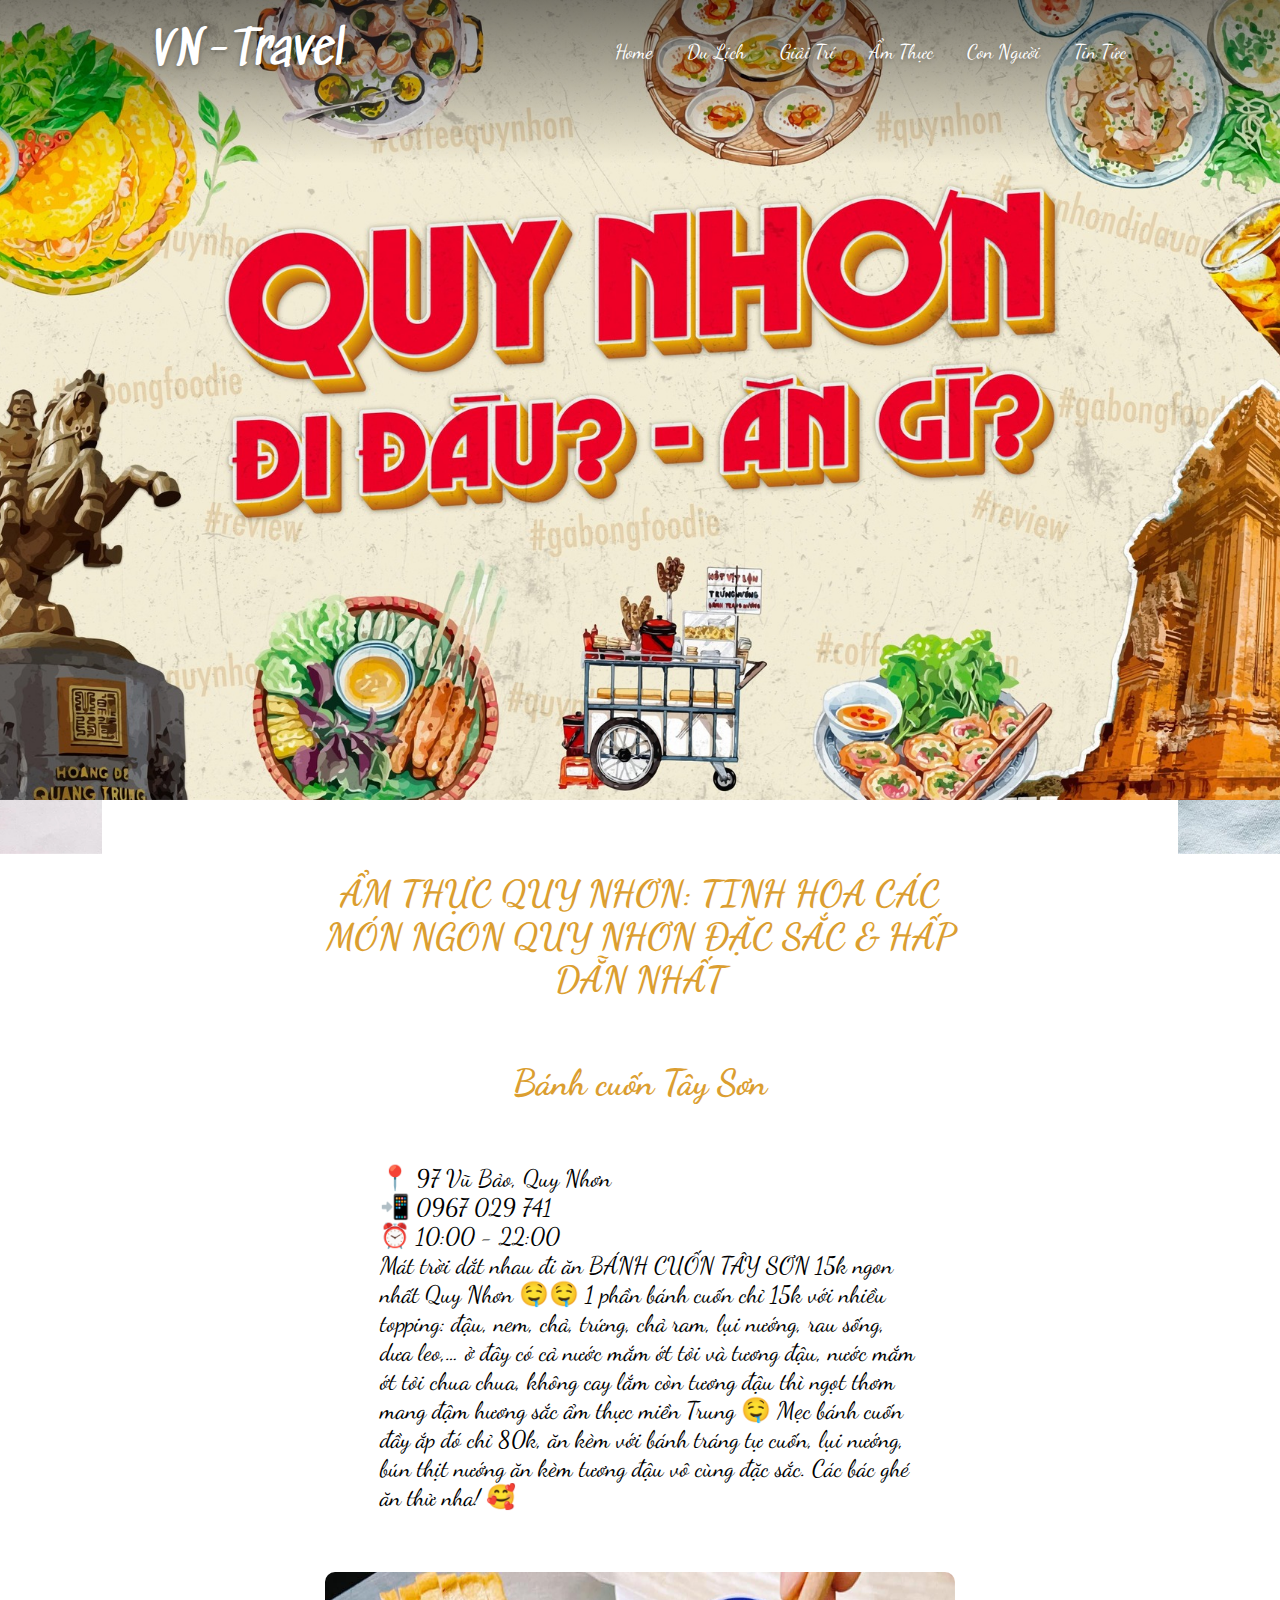
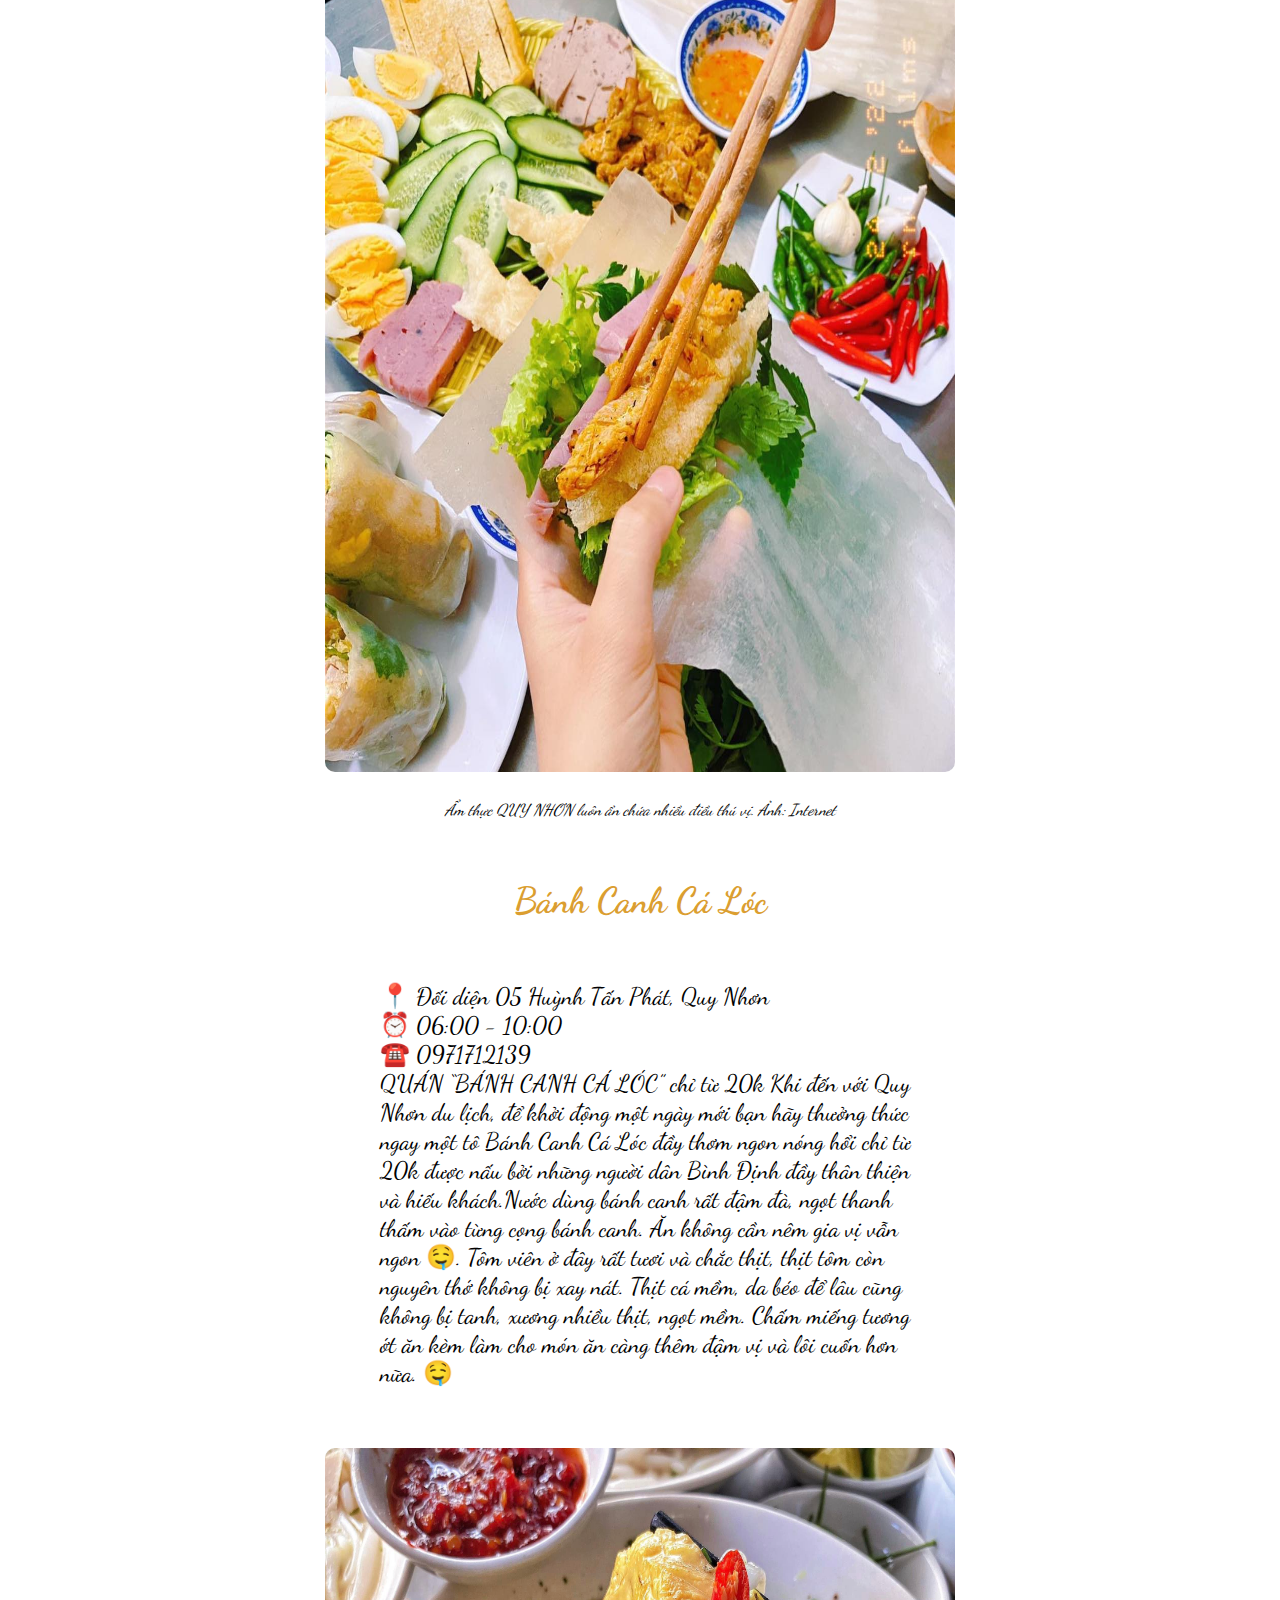
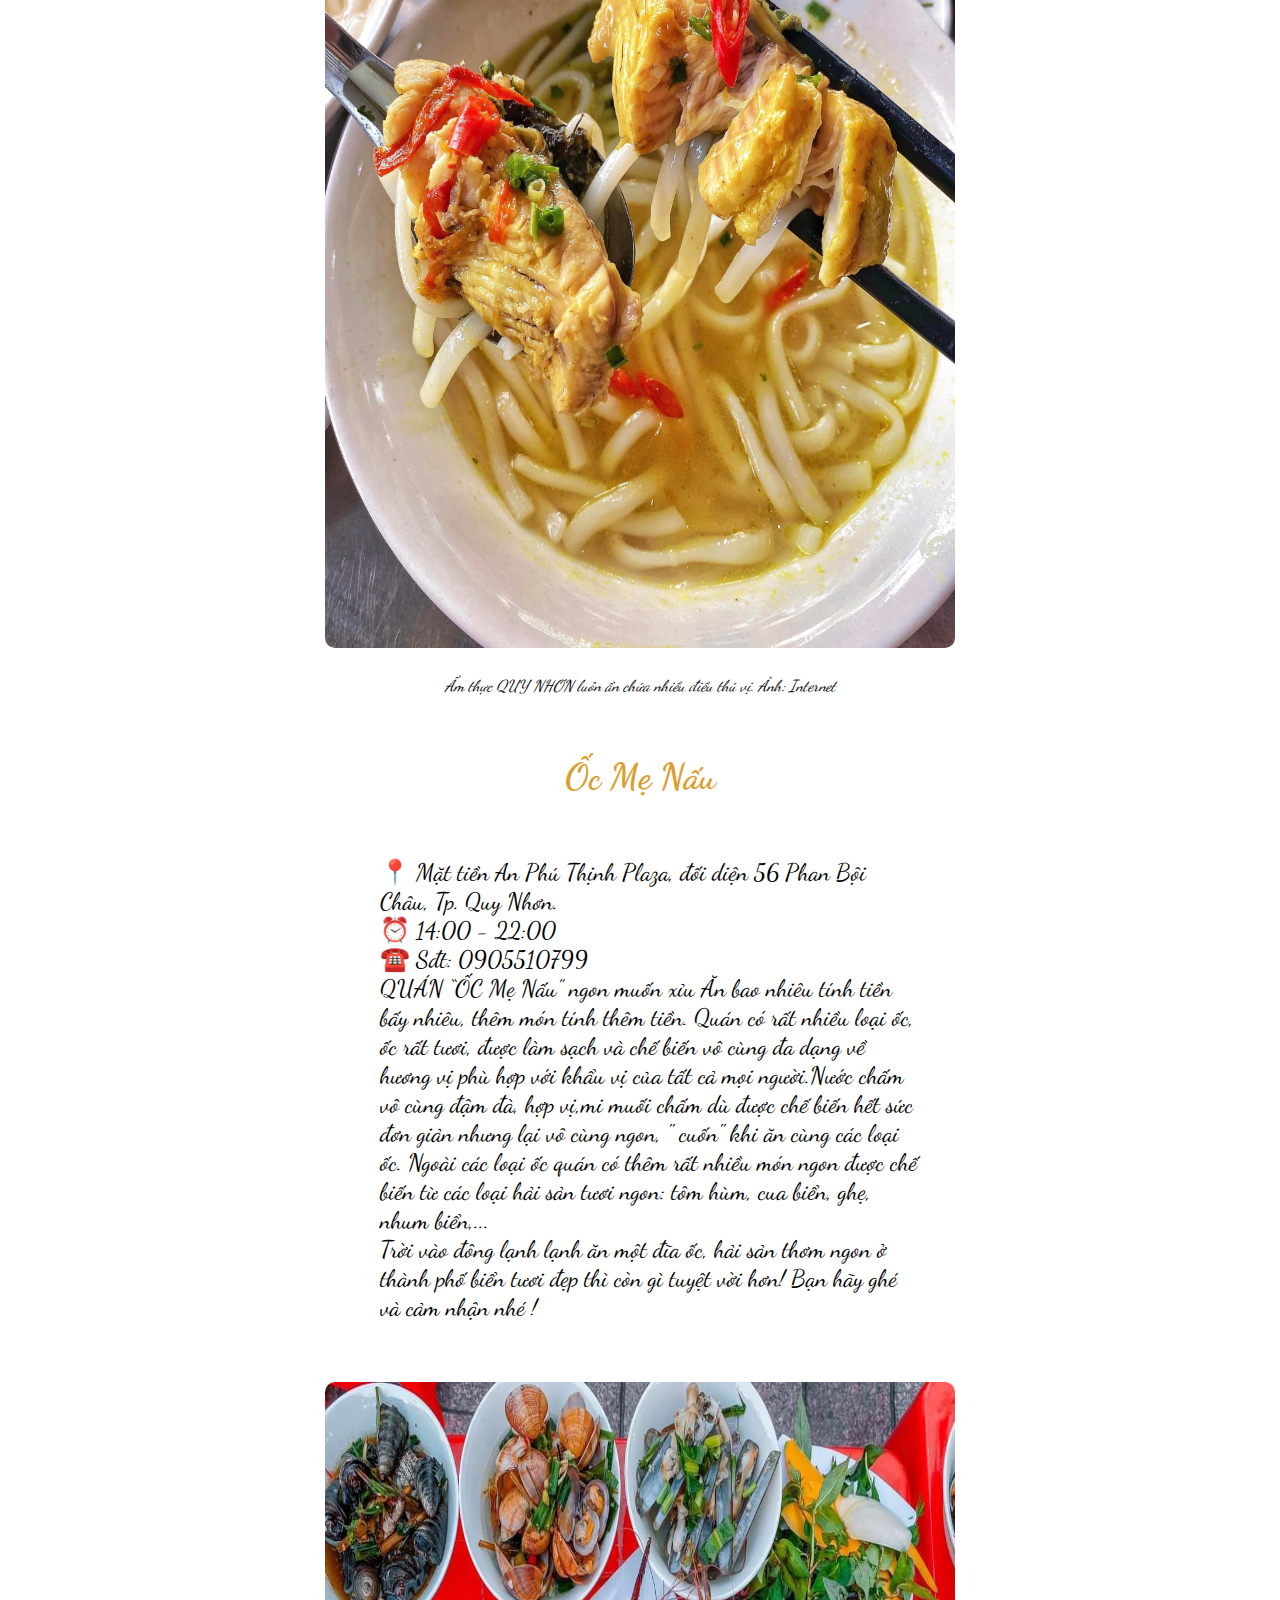
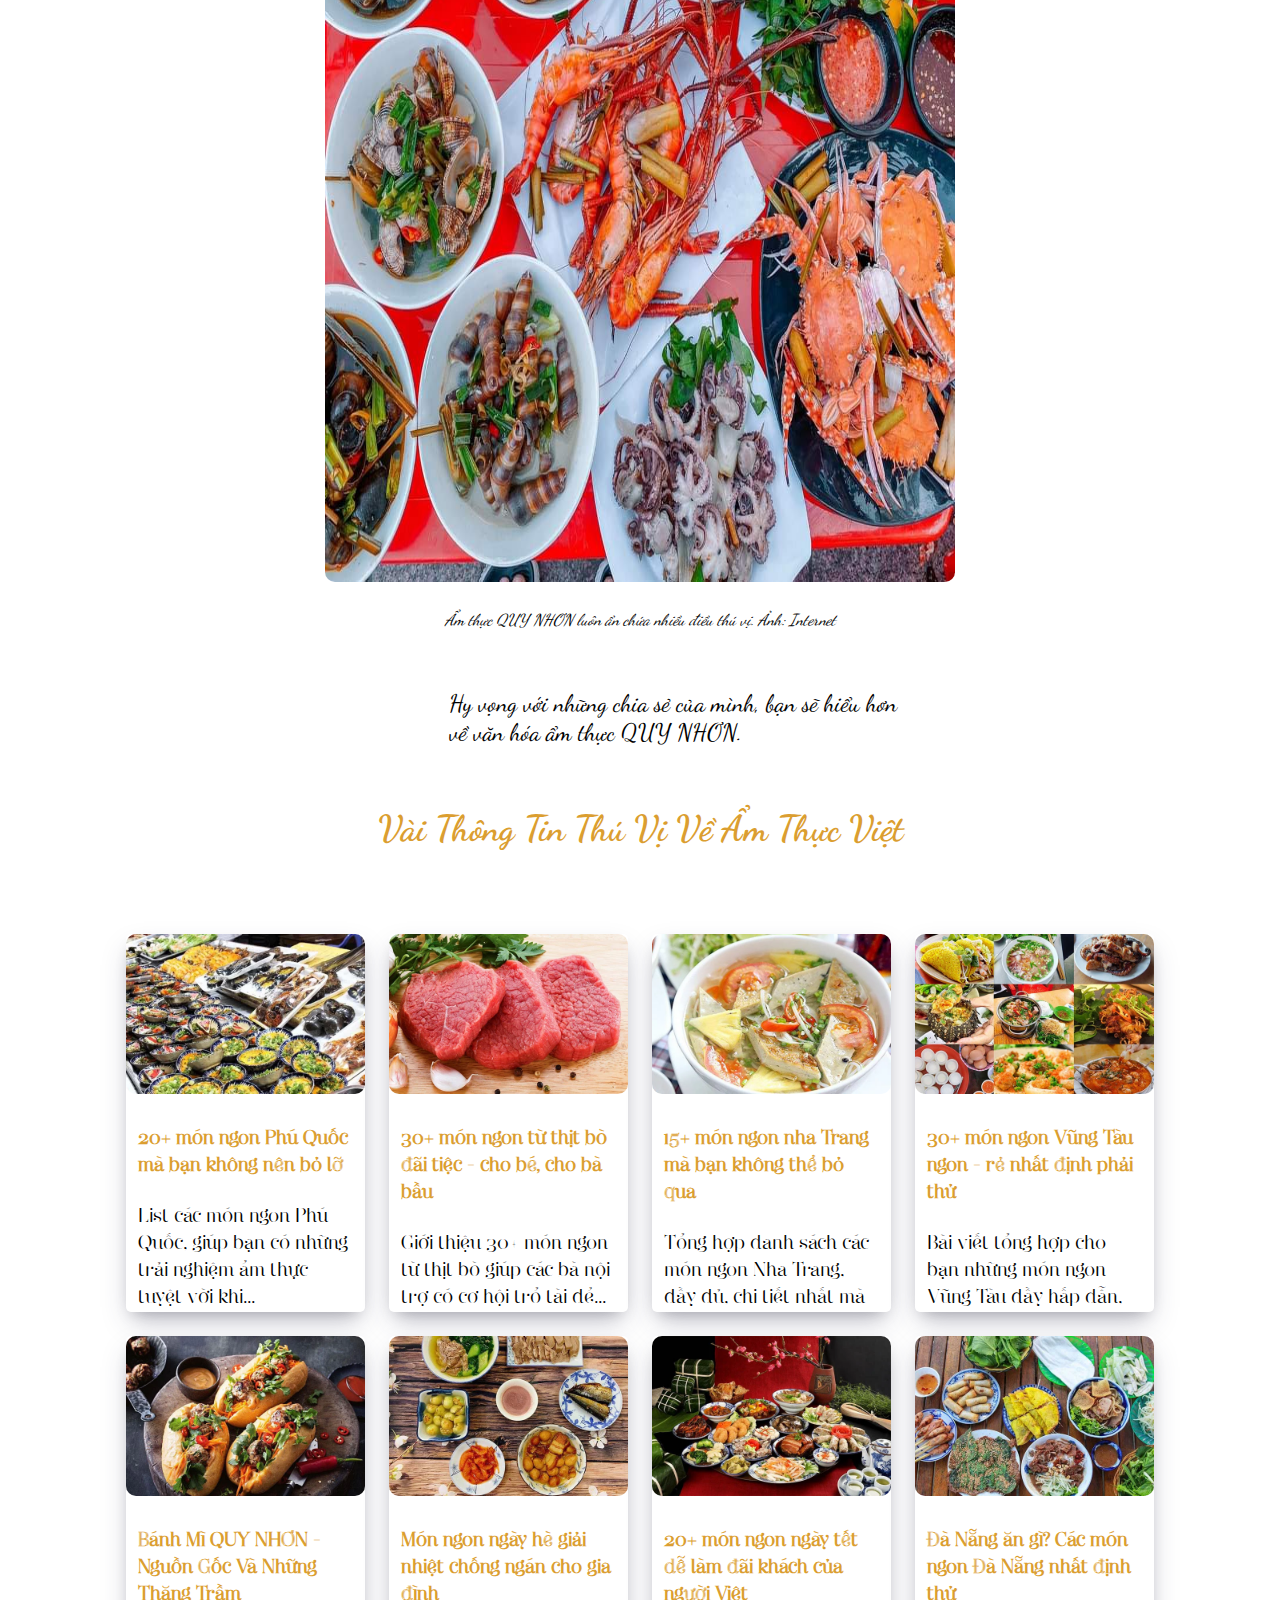
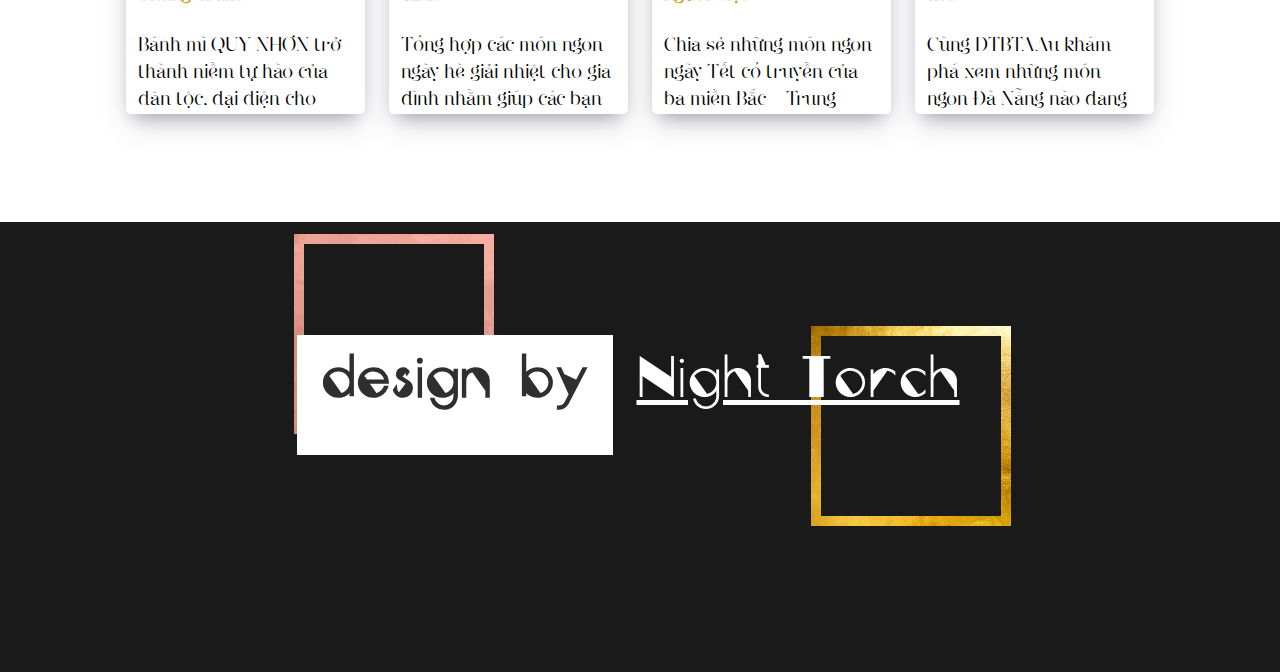
<file: am-thuc.html>
<!DOCTYPE html>
<html lang="en">

<head>
    <meta charset="UTF-8">
    <meta http-equiv="X-UA-Compatible" content="IE=edge">
    <meta name="viewport" content="width=device-width, initial-scale=1.0">
    <title>Ẩm Thực QUY NHƠN</title>
    <link rel="preconnect" href="https://fonts.googleapis.com">
    <link rel="preconnect" href="https://fonts.gstatic.com" crossorigin>
    <link
        href="https://fonts.googleapis.com/css2?family=Bungee+Shade&family=Dancing+Script:wght@700&family=Raleway:wght@100&family=Sedgwick+Ave&display=swap"
        rel="stylesheet">
    <link rel="stylesheet" href="./assets/fonts/font-awesome-4.7.0/css/font-awesome.min.css">
    <link rel="stylesheet" href="./assets/css/grid.css">
    <link rel="stylesheet" href="./assets/css/nav-footer.css">
    <link rel="stylesheet" href="./assets/css/am-thuc.css">
    <!-- Global site tag (gtag.js) - Google Analytics -->
    <script async src="https://www.googletagmanager.com/gtag/js?id=G-80F5MBZFKM"></script>
    <script>
        window.dataLayer = window.dataLayer || [];
        function gtag() { dataLayer.push(arguments); }
        gtag('js', new Date());

        gtag('config', 'G-80F5MBZFKM');
    </script>
</head>

<body>
    <div class="wrapper">
        <header>
            <a href="./index.html" class="brand">VN-Travel</a>
            <div class="nav-btn">
                <div class="nav-btn-content"></div>
            </div>
            <nav id="nav" title="du lịch homepage">
                <div class="nav-items">
                    <a href="./index.html" title="du lịch homepage">Home</a>
                    <a href="./du-lich.html" title="du lịch page">Du Lịch</a>
                    <a href="./van-hoa.html" title="văn hóa page">Giải Trí</a>
                    <a href="#" title="ẩm thực page">Ẩm Thực</a>
                    <a href="./con-nguoi.html" title="con người QUY NHƠN page">Con Người</a>
                    <a href="#" id="last">Tin Tức</a>
                    <img id="nav-logo" src="./assets/image/homePage/Viet Nam ve dep bat tan.svg"
                        alt="du lịch QUY NHƠN logo">
                </div>
            </nav>
        </header>

        <section id="main">
            <div class="main-header">
                <img src="./assets/image/duLichPage/hn-img/298798148_1746955228973833_2511736132940071891_n.jpg"
                    alt="background">
            </div>

            <div class="main-container">
                <div class="container-bg">
                    <img src="./assets/image/amThucPage/bg-full-dtbt.jpeg" alt="background">
                </div>
                <div class="content">
                    <h1>ẨM THỰC QUY NHƠN: TINH HOA CÁC MÓN NGON QUY NHƠN ĐẶC SẮC & HẤP DẪN NHẤT</h1>
                    <h1>
                        Bánh cuốn Tây Sơn
                    </h1>
                    <p style="padding-left: 160px;">
                        📍 97 Vũ Bảo, Quy Nhơn<br>
                        📲 0967 029 741<br>
                        ⏰ 10:00 - 22:00<br>
                        Mát trời dắt nhau đi ăn BÁNH CUỐN TÂY SƠN 15k ngon nhất Quy Nhơn 🤤🤤
                        1 phần bánh cuốn chỉ 15k với nhiều topping: đậu, nem, chả, trứng, chả ram, lụi
                        nướng, rau sống, dưa leo,… ở đây có cả nước mắm ớt tỏi và tương đậu, nước mắm ớt tỏi chua chua,
                        không cay
                        lắm còn tương đậu thì ngọt thơm mang đậm hương sắc ẩm thực miền Trung 🤤
                        Mẹc bánh cuốn đầy ắp đó chỉ 80k, ăn kèm với bánh tráng tự cuốn, lụi nướng, bún thịt nướng ăn kèm
                        tương đậu vô cùng đặc sắc. Các bác ghé ăn thử nha! 🥰

                    </p>

                    <div class="img">
                        <img src="./assets/image/duLichPage/hn-img/311079797_642125923967800_4080887803496265428_n.jpg"
                            alt="ẩm thực việt">
                    </div>
                    <em>Ẩm thực QUY NHƠN luôn ẩn chứa nhiều điều thú vị. Ảnh: Internet</em>
                    <h1>
                        Bánh Canh Cá Lóc<caption></caption>
                    </h1>
                    <p style="padding-left: 160px;">
                        📍 Đối diện 05 Huỳnh Tấn Phát, Quy Nhơn<br>
                        ⏰ 06:00 - 10:00<br>
                        ☎️ 0971712139<br>
                        QUÁN “BÁNH CANH CÁ LÓC” chỉ từ 20k
                        Khi đến với Quy Nhơn du lịch, để khởi động một ngày mới bạn hãy thưởng thức ngay một tô Bánh
                        Canh Cá
                        Lóc đầy thơm ngon nóng hổi chỉ từ 20k được nấu bởi những người dân Bình Định đầy thân thiện và
                        hiếu khách.Nước dùng bánh canh rất đậm đà, ngọt thanh thấm vào từng cọng bánh canh. Ăn
                        không cần nêm gia vị vẫn ngon 🤤. Tôm viên ở đây rất tươi và chắc thịt, thịt tôm còn nguyên thớ
                        không bị xay nát. Thịt cá mềm, da béo để lâu cũng không bị tanh,
                        xương nhiều thịt, ngọt mềm. Chấm miếng tương ớt ăn kèm làm cho món ăn càng thêm đậm vị và lôi
                        cuốn hơn nữa. 🤤
                    </p>

                    <div class="img">
                        <img src="./assets/image/duLichPage/hn-img/306186244_1768876936781662_1508905526532571269_n.jpg"
                            alt="ẩm thực việt">
                    </div>
                    <em>Ẩm thực QUY NHƠN luôn ẩn chứa nhiều điều thú vị. Ảnh: Internet</em>
                    <h1>
                        Ốc Mẹ Nấu<caption></caption>
                    </h1>
                    <p style="padding-left: 160px;">
                        📍 Mặt tiền An Phú Thịnh Plaza, đối diện 56 Phan Bội Châu, Tp. Quy Nhơn.<br>
                        ⏰ 14:00 - 22:00<br>
                        ☎️ Sđt: 0905510799<br>
                        QUÁN “ỐC Mẹ Nấu” ngon muốn xỉu
                        Ăn bao nhiêu tính tiền bấy nhiêu, thêm món tính thêm tiền.
                        Quán có rất nhiều loại ốc, ốc rất tươi, được làm sạch và chế biến vô cùng đa dạng về hương vị
                        phù hợp với khẩu vị của tất cả mọi người.Nước chấm vô cùng đậm đà, hợp vị,mi
                        muối chấm dù được chế biến hết sức đơn giản nhưng lại vô cùng ngon, " cuốn" khi ăn cùng các loại
                        ốc.
                        Ngoài các loại ốc quán có thêm rất nhiều món ngon được chế biến từ các loại hải sản tươi ngon:
                        tôm hùm, cua biển, ghẹ, nhum biển,...
                        <br>Trời vào đông lạnh lạnh ăn một đĩa ốc, hải sản thơm ngon ở thành phố biển tươi đẹp thì còn gì tuyệt vời hơn!
                        Bạn hãy ghé và cảm nhận nhé !
                    </p>

                    <div class="img">
                        <img src="./assets/image/z3859826770230_d84faa431bda7f63b98731303ebfbef0.jpg"
                            alt="ẩm thực việt">
                    </div>
                    <em>Ẩm thực QUY NHƠN luôn ẩn chứa nhiều điều thú vị. Ảnh: Internet</em>
                    
                    <p>
                        Hy vọng với những chia sẻ của mình, bạn sẽ hiểu hơn về văn hóa ẩm thực QUY NHƠN.
                    </p>
                    <h1>Vài Thông Tin Thú Vị Về Ẩm Thực Việt</h1>
                    <div class="thong-tin-them grid row-col-0">
                        <div class="card col l-3 m-4 s-12">
                            <div class="card-container">
                                <div class="img">
                                    <img src="./assets/image/amThucPage/mon-ngon-phu-quoc.webp" alt="ẩm thực phú quốc">
                                </div>
                                <div class="text">
                                    <h3>20+ món ngon Phú Quốc mà bạn không nên bỏ lỡ</h3>
                                    <p>List các món ngon Phú Quốc, giúp bạn có những trải nghiệm ẩm thực tuyệt vời
                                        khi...</p>
                                </div>
                            </div>
                        </div>
                        <div class="card col l-3 m-4 s-12">
                            <div class="card-container">
                                <div class="img">
                                    <img src="./assets/image/amThucPage/mon-ngon-tu-thit-bo.webp" alt="ẩm thực việt">
                                </div>
                                <div class="text">
                                    <h3>30+ món ngon từ thịt bò đãi tiệc - cho bé, cho bà bầu</h3>
                                    <p>Giới thiệu 30+ món ngon từ thịt bò giúp các bà nội trợ có cơ hội trổ tài để...
                                    </p>
                                </div>
                            </div>
                        </div>
                        <div class="card col l-3 m-4 s-12">
                            <div class="card-container">
                                <div class="img">
                                    <img src="./assets/image/amThucPage/bun-cha-ca-nha-trang-600x400.webp"
                                        alt="ẩm thực việt">
                                </div>
                                <div class="text">
                                    <h3>15+ món ngon nha Trang mà bạn không thể bỏ qua</h3>
                                    <p>Tổng hợp danh sách các món ngon Nha Trang, đầy đủ, chi tiết nhất mà bạn không
                                        thể...</p>
                                </div>
                            </div>
                        </div>
                        <div class="card col l-3 m-4 s-12">
                            <div class="card-container">
                                <div class="img">
                                    <img src="./assets/image/amThucPage/mon-ngon-vung-tau.webp" alt="ẩm thực việt">
                                </div>
                                <div class="text">
                                    <h3>30+ món ngon Vũng Tàu ngon - rẻ nhất định phải thử</h3>
                                    <p>Bài viết tổng hợp cho bạn những món ngon Vũng Tàu đầy hấp dẫn, luôn làm các
                                        “tín...</p>
                                </div>
                            </div>
                        </div>
                        <div class="card col l-3 m-4 s-12">
                            <div class="card-container">
                                <div class="img">
                                    <img src="./assets/image/amThucPage/banh-mi-viet-nam.webp" alt="ẩm thực việt">
                                </div>
                                <div class="text">
                                    <h3>Bánh Mì QUY NHƠN - Nguồn Gốc Và Những Thăng Trầm</h3>
                                    <p>Bánh mì QUY NHƠN trở thành niềm tự hào của dân tộc, đại diện cho tinh hoa ẩm...
                                    </p>
                                </div>
                            </div>
                        </div>
                        <div class="card col l-3 m-4 s-12">
                            <div class="card-container">
                                <div class="img">
                                    <img src="./assets/image/amThucPage/mon-ngon-ngay-he.webp" alt="ẩm thực việt">
                                </div>
                                <div class="text">
                                    <h3>Món ngon ngày hè giải nhiệt chống ngán cho gia đình</h3>
                                    <p>Tổng hợp các món ngon ngày hè giải nhiệt cho gia đình nhằm giúp các bạn có
                                        nhiều...</p>
                                </div>
                            </div>
                        </div>
                        <div class="card col l-3 m-4 s-12">
                            <div class="card-container">
                                <div class="img">
                                    <img src="./assets/image/amThucPage/mon-ngon-ngay-tet.webp" alt="ẩm thực việt">
                                </div>
                                <div class="text">
                                    <h3>20+ món ngon ngày tết dễ làm đãi khách của người Việt</h3>
                                    <p>Chia sẻ những món ngon ngày Tết cổ truyền của ba miền Bắc – Trung Nam, để mọi...
                                    </p>
                                </div>
                            </div>
                        </div>
                        <div class="card col l-3 m-4 s-12">
                            <div class="card-container">
                                <div class="img">
                                    <img src="./assets/image/amThucPage/mon-ngon-da-nang.webp" alt="ẩm thực việt">
                                </div>
                                <div class="text">
                                    <h3>Đà Nẵng ăn gì? Các món ngon Đà Nẵng nhất định thử</h3>
                                    <p>Cùng DTBTAAu khám phá xem những món ngon Đà Nẵng nào đang “HOT” được nhiều
                                        người...</p>
                                </div>
                            </div>
                        </div>
                    </div>
                </div>
            </div>
        </section>

        <footer>
            <div class="anh-nen-1">
                <div class="social-icons">
                    <a href="https://www.facebook.com/trung.bui.79025/" title="facebook">
                        <i class="fa fa-facebook" aria-hidden="true"></i>
                    </a>
                    <a href="https://www.instagram.com/trungbui243/">
                        <i class="fa fa-instagram" aria-hidden="true" title="instagram"></i>
                    </a>
                    <a href="#">
                        <i class="fa fa-twitter" aria-hidden="true"></i>
                    </a>
                    <a href="#">
                        <i class="fa fa-github" aria-hidden="true"></i>
                    </a>
                    <a href="#">
                        <i class="fa fa-linkedin" aria-hidden="true"></i>
                    </a>
                </div>
                <div class="image">
                    <img src="./assets/image/duLichPage/hn-img/5e1b15faa7d3a2617d34cfef_Texture-3.jpg" alt="icon">
                </div>
                <div class="center"></div>
            </div>
            <div class="anh-nen-2">
                <img src="./assets/image/duLichPage/hn-img/5e1b15faa7d3a27b2134cff2_Texture-4.jpg" alt="icon">
                <div class="center"></div>
            </div>
            <div class="text">
                <div>
                    <h1>design by </h1>
                </div>
                <div id="nt-89">
                    <p>Night Torch</p>
                </div>
            </div>
        </footer>
    </div>
    <script src="./assets/script/mainJs.js"></script>
    <script src="./assets/script/duLich.js"></script>
</body>

</html>
</file>
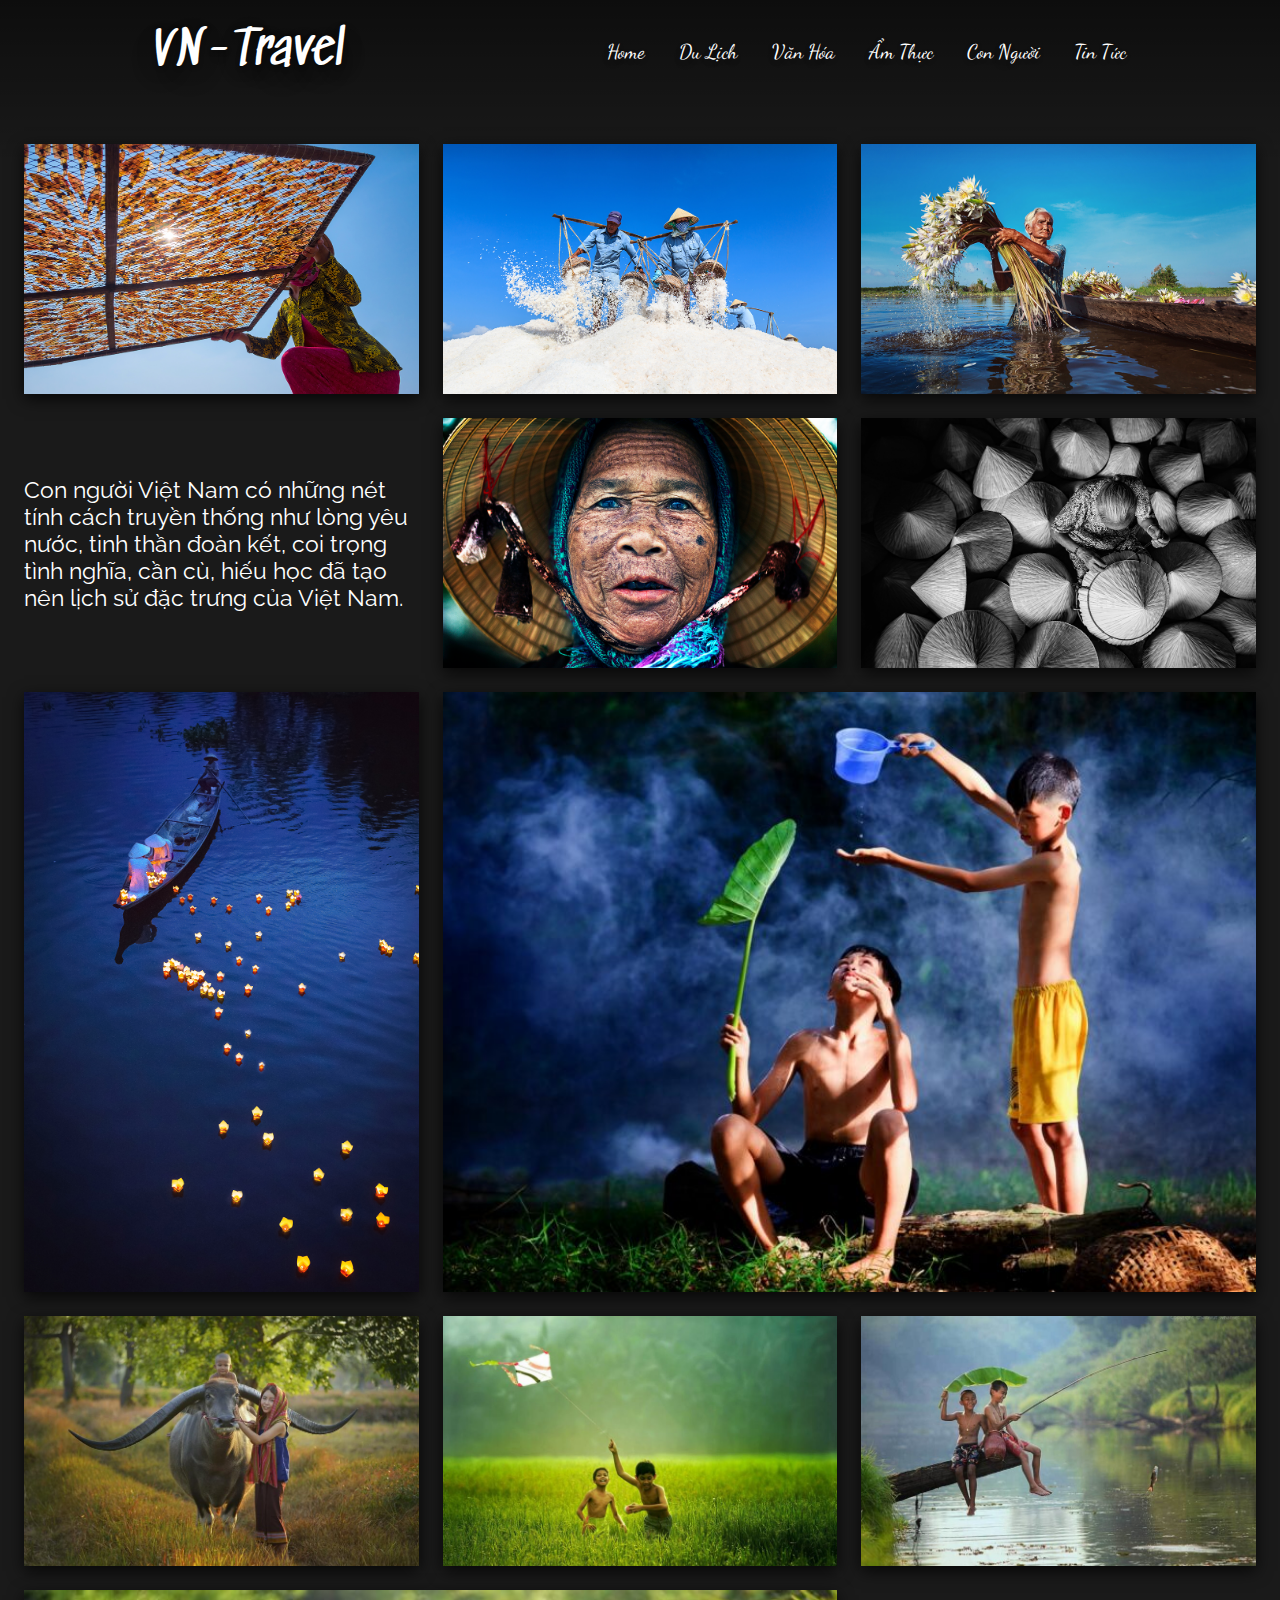
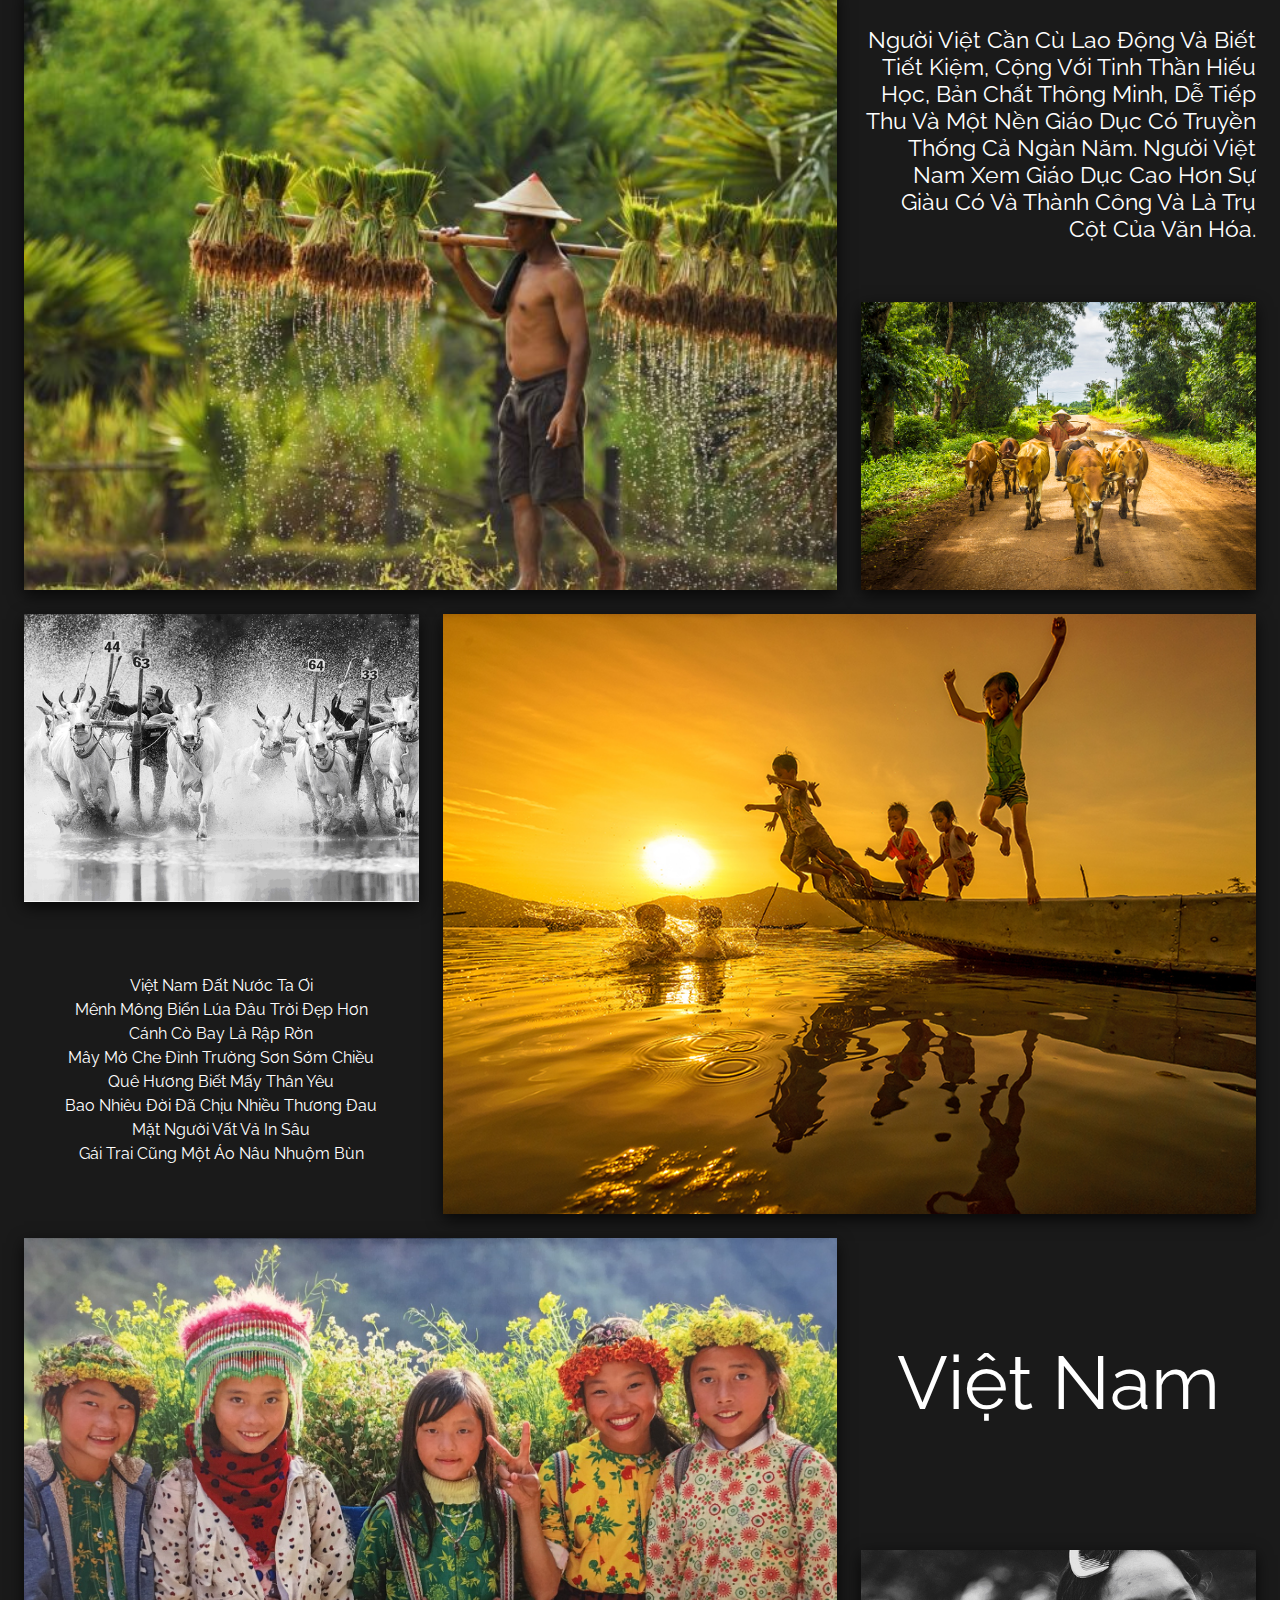
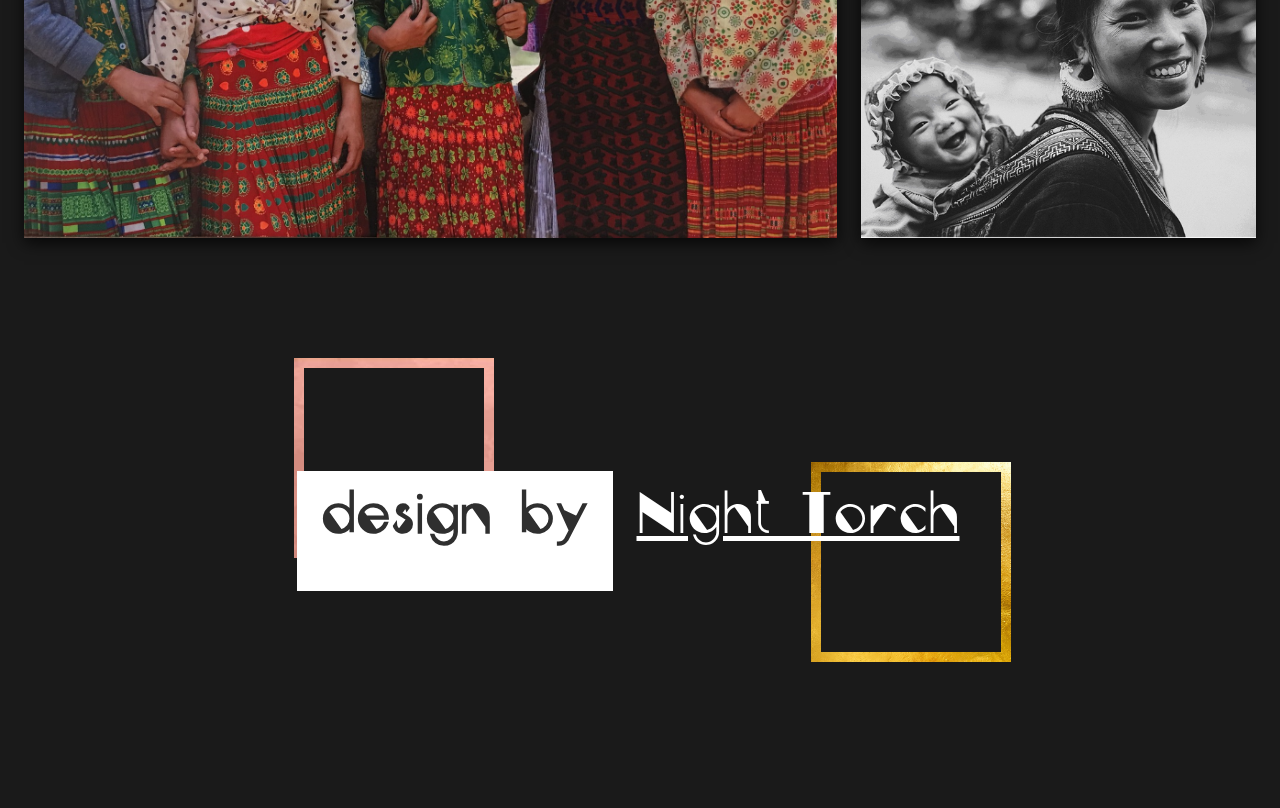
<file: con-nguoi.html>
<!DOCTYPE html>
<html lang="en">
<head>
    <meta charset="UTF-8">
    <meta http-equiv="X-UA-Compatible" content="IE=edge">
    <meta name="viewport" content="width=device-width, initial-scale=1.0">
    <title>Con Người</title>
    <link rel="preconnect" href="https://fonts.googleapis.com">
    <link rel="preconnect" href="https://fonts.gstatic.com" crossorigin>
    <link href="https://fonts.googleapis.com/css2?family=Bungee+Shade&family=Dancing+Script:wght@700&family=Raleway:wght@100&family=Sedgwick+Ave&display=swap" rel="stylesheet">
    <link rel="stylesheet" href="./assets/fonts/font-awesome-4.7.0/css/font-awesome.min.css">
    <link rel="stylesheet" href="./assets/css/grid.css">
    <link rel="stylesheet" href="./assets/css/nav-footer.css">
    <link rel="stylesheet" href="./assets/css/con-nguoi.css">
    <!-- Global site tag (gtag.js) - Google Analytics -->
    <script async src="https://www.googletagmanager.com/gtag/js?id=G-80F5MBZFKM"></script>
    <script>
    window.dataLayer = window.dataLayer || [];
    function gtag(){dataLayer.push(arguments);}
    gtag('js', new Date());

    gtag('config', 'G-80F5MBZFKM');
    </script>
</head>
<body>
    <div class="wrapper">
        <header>
            <a href="./index.html" class="brand">VN-Travel</a>
                <div class="nav-btn">
                    <div class="nav-btn-content"></div>
                </div>
            <nav id="nav" title="du lịch homepage">
                <div class="nav-items">
                    <a href="./index.html" title="du lịch homepage">Home</a>
                    <a href="./du-lich.html" title="du lịch page">Du Lịch</a>
                    <a href="./van-hoa.html" title="văn hóa page">Văn Hóa</a>
                    <a href="./am-thuc.html" title="ẩm thực page">Ẩm Thực</a>
                    <a href="#" title="con người việt nam page">Con Người</a>
                    <a href="#" id="last">Tin Tức</a>
                    <img id="nav-logo" src="./assets/image/homePage/Viet Nam ve dep bat tan.svg" alt="du lịch việt nam logo">
                </div>
            </nav>
        </header>

        <section>
            <div class="img-wrapper">
                <div class="img-blue-container grid row-col-0">
                    <div class="img h-l-250 col l-4 m-6 s-12">
                        <div>
                            <img src="./assets/image/con-nguoi/hinh-anh-binh-di-cua-viet-nam.jpg" alt="con người việt nam">                            
                        </div>
                    </div>
                    <div class="img h-l-250 col l-4 m-6 s-12">
                        <div>
                            <img src="./assets/image/con-nguoi/hinh-anh-binh-di-cua-viet-nam-1.jpg" alt="con người việt nam">                            
                        </div>
                    </div>
                    <div class="img h-l-250 col l-4 m-6 s-12">
                        <div>
                            <img src="./assets/image/con-nguoi/hinh-anh-binh-di-cua-viet-nam-7.jpg" alt="con người việt nam">                            
                        </div>
                    </div>
                    <div class="text h-l-250 col l-4 m-6 s-12">
                        <div>
                            <p>Con người Việt Nam có những nét tính cách truyền thống như lòng yêu nước, tinh thần đoàn kết, coi trọng tình nghĩa, cần cù, hiếu học đã tạo nên lịch sử đặc trưng của Việt Nam.</p>
                        </div>
                    </div>
                    <div class="img h-l-250 col l-4 m-6 s-12">
                        <div>
                            <img src="./assets/image/con-nguoi/hinh-anh-binh-di-cua-viet-nam-4.jpg" alt="con người việt nam">                            
                        </div>
                    </div>
                    <div class="img h-l-250 col l-4 m-6 s-12">
                        <div>
                            <img src="./assets/image/con-nguoi/hinh-anh-binh-di-cua-viet-nam-6.jpg" alt="con người việt nam">                            
                        </div>
                    </div>
                    <div class="img col h-l-600 col l-4 m-6 s-12">
                        <div>
                            <img src="./assets/image/con-nguoi/hinh-anh-binh-di-cua-viet-nam-2.jpg" alt="con người việt nam">
                        </div>
                    </div>
                    <div class="img col h-l-600 col l-8 m-6 s-12">
                        <div>
                            <img src="./assets/image/con-nguoi/hinh-anh-que-huong-tuoi-tho-cua-hai-cau-be-820x546.jpg" alt="con người việt nam">
                        </div>
                    </div>
                </div>

                <div class="img-green-container grid row-col-0">
                    <div class="img h-l-250 col l-4 m-6 s-12">
                        <div>
                            <img src="./assets/image/con-nguoi/hinh-anh-con-nguoi-vung-nui-cua-dat-nuoc-viet-nam-820x547.jpg" alt="con người việt nam">
                        </div>
                    </div>
                    <div class="img h-l-250 col l-4 m-6 s-12">
                        <div>
                            <img src="./assets/image/con-nguoi/hinh-anh-dong-que-dep-nhat-820x546.jpg" alt="con người việt nam">
                        </div>
                    </div>
                    <div class="img h-l-250 col l-4 m-6 s-12">
                        <div>
                            <img src="./assets/image/con-nguoi/nhung-buc-anh-dep-nhat-ve-que-huong-tuoi-tho-820x513.jpg" alt="con người việt nam">
                        </div>
                    </div>

                    <div class="img col h-l-600 col l-8 m-6 s-12">
                        <div>
                            <img src="./assets/image/con-nguoi/hinh-anh-con-nguoi-viet-nam-dep-nhat-luc-mua-cay-820x462.jpg" alt="con người việt nam">
                        </div>
                    </div>
                    <div class="img-2-row col h-l-600 l-4 m-6 s-12">
                        <div class="row-col-0 h-l-600">
                            <div class="text h-l-288 col l-12 m-12 s-12">
                                <div>
                                    <p>Người Việt  cần cù lao động và biết tiết kiệm, cộng với tinh thần hiếu học, bản chất thông minh, dễ tiếp thu và một nền giáo dục có truyền thống cả ngàn năm. Người Việt Nam xem giáo dục cao hơn sự giàu có và thành công và là trụ cột của văn hóa.</p>
                                </div>
                            </div>
                            <div class="img col h-l-288 col l-12 m-12 s-12">
                                <div>
                                    <img src="./assets/image/con-nguoi/hinh-anh-binh-di-cua-viet-nam-8.jpg" alt="con người việt nam">
                                </div>
                            </div>
                        </div>
                    </div>
                </div>

                <div class="img-gold-container grid row-col-0">
                    <div class="img-2-row col h-l-600 l-4 m-6 s-12">
                        <div class="row-col-0 h-l-600">
                            <div class="img col h-l-288 col l-12 m-12 s-12">
                                <div>
                                    <img src="./assets/image/con-nguoi/ve-dep-con-nguoi-viet-nam-tren-bao-anh (2).png" alt="con người việt nam">
                                </div>
                            </div>
                            <div class="text h-l-288 col l-12 m-12 s-12">
                                <div class="tho">
                                    <p>Việt Nam đất nước ta ơi</p>
                                    <p>Mênh mông biển lúa đâu trời đẹp hơn</p>
                                    <p>Cánh cò bay lả rập rờn</p>
                                    <p>Mây mờ che đỉnh Trường Sơn sớm chiều</p>
                                    <p>Quê hương biết mấy thân yêu</p>
                                    <p>Bao nhiêu đời đã chịu nhiều thương đau</p>
                                    <p>Mặt người vất vả in sâu</p>
                                    <p>Gái trai cũng một áo nâu nhuộm bùn</p>
                                </div>
                            </div>
                        </div>
                    </div>
                    <div class="img col h-l-600 col l-8 m-6 s-12">
                        <div>
                            <img src="./assets/image/con-nguoi/hinh-anh-binh-di-cua-viet-nam-3.jpg" alt="con người việt nam">
                        </div>
                    </div>
                    <div class="img col h-l-600 col l-8 m-12 s-12">
                        <div>
                            <img src="./assets/image/con-nguoi/anh-sang-1560913273665953266210.jpg" alt="con người việt nam">
                        </div>
                    </div>
                    <div class="img-2-row col l-4 m-12 s-12">
                        <div class="row-col-0 h-l-600">
                            <div class="text h-l-288 col l-12 m-6 s-12">
                                <div>
                                    <p class="end-text">Việt Nam</p>
                                </div>
                            </div>
                            <div class="img col h-l-288 col l-12 m-6 s-12">
                                <div>
                                    <img src="./assets/image/con-nguoi/ve-dep-con-nguoi-viet-nam-tren-bao-anh.png" alt="con người việt nam">
                                </div>
                            </div>
                        </div>
                    </div>
                </div>
            </div>
        </section>

        <footer>
            <div class="anh-nen-1">
                <div class="social-icons">
                    <a href="https://www.facebook.com/trung.bui.79025/" title="facebook">                
                        <i class="fa fa-facebook" aria-hidden="true"></i>
                    </a>
                    <a href="https://www.instagram.com/trungbui243/">                
                        <i class="fa fa-instagram" aria-hidden="true" title="instagram"></i>
                    </a>
                    <a href="#">                
                        <i class="fa fa-twitter" aria-hidden="true"></i>
                    </a>
                    <a href="#">                
                        <i class="fa fa-github" aria-hidden="true"></i>
                    </a>
                    <a href="#">                
                        <i class="fa fa-linkedin" aria-hidden="true"></i>
                    </a>
                </div>
                <div class="image">
                    <img src="./assets/image/duLichPage/hn-img/5e1b15faa7d3a2617d34cfef_Texture-3.jpg" alt="icon">
                </div>
                <div class="center"></div>
            </div>
            <div class="anh-nen-2">             
                    <img src="./assets/image/duLichPage/hn-img/5e1b15faa7d3a27b2134cff2_Texture-4.jpg" alt="icon">
                <div class="center"></div>
            </div>
            <div class="text">
                <div>
                    <h1>design by </h1>
                </div>
                <div id="nt-89">
                    <p>Night Torch</p>
                </div>
            </div>
        </footer>
    </div>
    <script src="./assets/script/mainJs.js"></script>
    <script src="./assets/script/duLich.js"></script>
</body>
</html>
</file>
<file: assets/css/grid.css>
.grid {
    width: 100%;
    display: block;
    padding: 0;
}

.grid .wide {
    margin: 0 auto;
}

.row {
    display: -webkit-box;
    display: -webkit-flex;
    display: -ms-flexbox;
    display: flex;
    flex-wrap: wrap;
}

.row-col-1 {
    display: -webkit-box;
    display: -webkit-flex;
    display: -ms-flexbox;
    display: flex;
    flex-wrap: wrap;
    margin: 0 -1px;
}

.row-col-0 {
    display: -webkit-box;
    display: -webkit-flex;
    display: -ms-flexbox;
    display: flex;
    flex-wrap: wrap;
    margin: 0;
}

.col {
    padding-left: 15px;
    padding-right: 15px;
}

.col-1 {
    padding: 2px 1px;
}

.col-0 {
    padding: 0;
}

/* mobile */
@media only screen and (max-width: 767px) {
    .s-0 {display: none;}
    .s-1 {width: 8.33333%;}
    .s-2 {width: 16.66667%;}
    .s-3 {width: 25%;}
    .s-4 {width: 33.33333%;}
    .s-5 {width: 41.66667%;}
    .s-6 {width: 50%;}
    .s-7 {width: 58.33333%;}
    .s-8 {width: 66.66667%;}
    .s-9 {width: 75%;}
    .s-10 {width: 83.33333%;}
    .s-11 {width: 91.66667%;}
    .s-12 {width: 100%;}
}

/* tablet */
@media only screen and (min-width: 768px) and (max-width: 992px) {
    .row {
        margin: 0 -16px;
    }

    .col {
        padding: 0 8px;
    }

    .m-0 {display: none;}
    .m-1 {width: 8.33333%;}
    .m-2 {width: 16.66667%;}
    .m-3 {width: 25%;}
    .m-4 {width: 33.33333%;}
    .m-5 {width: 41.66667%;}
    .m-6 {width: 50%;}
    .m-7 {width: 58.33333%;}
    .m-8 {width: 66.66667%;}
    .m-9 {width: 75%;}
    .m-10 {width: 83.33333%;}
    .m-11 {width: 91.66667%;}
    .m-12 {width: 100%;}


}

/* pc */
@media only screen and (min-width: 993px) {
    .row {
        margin: 0 -24px;
    }

    .col {
        padding: 0 12px;
    }

    .l-0 {display: none;}
    .l-1 {width: 8.33333%;}
    .l-2 {width: 16.66667%;}
    .l-3 {width: 25%;}
    .l-4 {width: 33.33333%;}
    .l-5 {width: 41.66667%;}
    .l-6 {width: 50%;}
    .l-7 {width: 58.33333%;}
    .l-8 {width: 66.66667%;}
    .l-9 {width: 75%;}
    .l-10 {width: 83.33333%;}
    .l-11 {width: 91.66667%;}
    .l-12 {width: 100%;}
}
</file>
<file: assets/css/nav-footer.css>
@keyframes h1 {
    0% {
        opacity: 0;
    } 
    100% {
        opacity: 1;
    }
}

@keyframes navShow {
    0% {
        height: 0;
    }
    100% {
        height:420px;
    }
}

* {
    margin: 0;
    padding: 0;
    box-sizing: border-box;
    font-family: 'Dancing Script', cursive;
}

body {
    -ms-overflow-style: none;  /* IE and Edge */
    scrollbar-width: none;  /* Firefox */
}

header {
    z-index: 99;
    position: absolute;
    top: 0;
    left: 0;
    width: 100%;
    display: flex;
    justify-content: space-between;
    align-items: center;
    padding: 15px 20px 85px 20px;
    transition: 0.5s ease;
    background-image: linear-gradient(180deg, rgba(0,0,0,.5), transparent);
}

header .brand {
    font-family: 'Sedgwick Ave', cursive; 
    position: relative;
    z-index: 12;
    display: block;    
}

header a {
    text-decoration: none;
    color: #fff;
    text-shadow: 0px 2px 5px rgba(0,0,0,0.3),
             0px 6px 25px rgba(0,0,0,0.1),
             0px 12px 35px rgba(0,0,0,0.1);          
}

header nav {
    display: none;
}

header nav .nav-items a {
    position: relative;
    margin-left: 30px;
    font-size: 17px;
    z-index: 99;
}

header nav .nav-items a::before {
    content: '';
    position: absolute;
    background-color: #fff;
    width: 0;
    height: 1.5px;
    bottom: -3px;
    left: 0;
    transition: 0.3s ease;    
}

header nav .nav-items a:hover::before {
    width: 100%;
}

.nav-items img {
    display: absolute;
    bottom: 0;
    height: 80px;
    background-color: #fff;
    width: 100%;
    opacity: .8;
}

.social-icons {
    z-index: 10;
    position: absolute;
    right: 30px;
    display: flex;
    flex-direction: column;
    top: 26%;
}

.social-icons a {
    width: 50px;
    height: 50px;
    color: #fff;
    display: flex;
    justify-content: center;
    align-items: center;
    text-decoration: none;
    margin-bottom: 12px;
    border-radius: 5px;
    border: 1px solid rgba(255, 255, 255, 0.2);
    border-right: 1px solid rgba(0, 0, 0, 0.1);
    border-bottom: 1px solid rgba(0, 0, 0, 0.1);
    box-shadow: rgba(0, 0, 0, 0.35) 0px 22px 70px 4px;
    backdrop-filter: blur(5px);
    -webkit-backdrop-filter: blur(5px);
    transition: 0.8s ease;
    overflow: hidden;
}

.social-icons a:hover {
    transform: translateX(-15px);   
    background-color: rgba(69, 122, 191, 1);
    box-shadow: rgba(69, 122, 191, 1) 0 5px 38px,
                 rgba(69, 122, 191, 1) 0 0px 28px;
}

.social-icons a::before {
    content: '';
    position: absolute;
    top: 0;
    left: 0;
    width: 100%;
    height: 50px;
    background-color: rgba(255, 255, 255, .4);
    transform: skewY(45deg) translateY(150px);
    transition: 1s;
}

.social-icons a:hover::before {
    transform: skewY(45deg) translateY(-150px);
}

.social-icons i {
    font-size: 24px;
}

/* footer */

footer {
    position: relative;
    width: 100%;
    height: 450px;
    background-color: #1a1a1a;
}

footer .text {
    position: absolute;
    top: 25%;
    width: 100%;
    display: flex;
    align-items: center;
    justify-content: center;
}

footer .text div:first-child {
    height: 120px;
    background-color: #fff;
    padding: 0 24px;
}

footer .text div:last-child {
    height: 120px;
    padding: 0 24px;
}

footer .text div.active {
    text-shadow: #f46100 0 5px 38px,
    #f46100 0 0px 28px;
}

footer h1 {
    font-size: 55px;
    font-family: 'Celestia';
    display: block;
    color: #2f2f2f;
    line-height: 97px;
}

footer p{
    font-family: 'Celestia';
    display: block;
    font-size: 55px;
    line-height: 97px;
    color: #fff;
    text-decoration: underline;
    cursor: pointer;
    transition: ease .6s;
    z-index: 2;
    position: relative;
}

footer p:hover {
    text-shadow: #f46100 0 5px 38px,
    #f46100 0 0px 28px;
}

.anh-nen-1 {
    top: 23%;
    right: 21%;
    z-index: 1;
    position: absolute;
    width: 200px;
    height: 200px;
}

.anh-nen-1 .image{
    position: relative;
    width: 200px;
    height: 200px;
    overflow: hidden;
    z-index: 2;
}

.anh-nen-1 img {
    height: 100%;
}

.anh-nen-2 {
    left: 23%;
    top: 0;
    width: 200px;
    height: 200px;
    overflow: hidden;
    position: relative;
    z-index: 0;
}

.anh-nen-2 .center,
.anh-nen-1 .center {
    width: 90%;
    height: 90%;
    position: absolute;
    background-color: #1a1a1a;
    top: 50%;
    left: 50%;
    transform: translate(-50%, -50%);
    z-index: 3;
}

/* social icons */

.social-icons {
    z-index: 0;
    right: 7.1%;
    display: block;
    top: -10.3%;
    overflow: visible;
}

.social-icons a{
    transition: ease .3s;
}

.social-icons a:nth-child(1) {
    position: relative;
    top: 60px;
    left: -49.2%;
    box-shadow: none;
    transition-delay: .15s;
}
.social-icons a:nth-child(2) {
    position: relative;
    top: -2px;
    left: -49.2%;
    box-shadow: none;
    transition-delay: .05s;
}
.social-icons a:nth-child(3) {
    position: relative;
    top: -64px;
    left: -49.2%;
    box-shadow: none;
}
.social-icons a:nth-child(4) {
    position: relative;
    top: -126px;
    left: -49.2%;
    box-shadow: none;
    transition-delay: .1s;
}
.social-icons a:nth-child(5) {
    position: relative;
    top: -188px;
    left: -49.2%;
    box-shadow: none;
    transition-delay: .2s;
}

/* nt-89 active */

.social-icons a.active:nth-child(1) {
    top: -40px;
    left: -47px;
}

.social-icons a.active:nth-child(2) {
    top: -102px;
    left: 27%;
}

.social-icons a.active:nth-child(3) {
    top: -164px;
    left: 147.8%;
    right: 0;
}

.social-icons a.active:nth-child(4) {
    top: -165px;
    left: 149%;
    right: 0;
}

.social-icons a.active:nth-child(5) {
    top: -167px;
    left: 147.8%;
    right: 0;
}

.social-icons a:nth-child(1):hover {
    transform: translateY(-10px);
}

.social-icons a:nth-child(2):hover {
    transform: translateY(-10px);
}

.social-icons a:nth-child(3):hover {
    transform: translate(10px, -10px);
}

.social-icons a:hover {
    transform: translateX(10px);
}


/* moblie */

@media only screen and (max-width: 767px) {
    header .nav-btn {
        display: block;
    }

    header .brand {
        font-size: 28px;
        line-height: 54px;       
        transition: all .5s ease-in-out;
        top: 6px;
        left: 0;   
    }

    /* nav-btn */

    header .nav-btn {
        position: relative;
        z-index: 9;
        color: #fff;
        cursor: pointer;
        width: 42px;
        height: 42px;
    }

    header .nav-btn-content {
        position: absolute;
        width: 32px;
        height: 5px;
        background-color: #fff;
        border-radius: 5px;
        box-shadow: 0 2px 5px rgba(0, 0, 0, .2);
        transition: all .5s ease-in-out;
        top: 50%;
        left: 50%;
        transform: translate(-50%, -50%);
    }

    header .nav-btn-content::before,
    header .nav-btn-content::after {
        content: '';
        position: absolute;
        width: 32px;
        height: 5px;
        background-color: #fff;
        border-radius: 5px;
        box-shadow: 0 2px 5px rgba(0, 0, 0, .2);
        transition: all .5s ease-in-out;
    }

    header .nav-btn-content::before {
        transform: translateY(-9px);
    }

    header .nav-btn-content::after {
        transform: translateY(9px);
    }

    header .nav-btn.open .nav-btn-content {
        background: transparent;
        box-shadow: none;
        border-radius: 5px;
    }

    header .nav-btn.open .nav-btn-content::before {
        transform: rotate(45deg);
    }
    header .nav-btn.open .nav-btn-content::after {
        transform: rotate(-45deg);
    }

    /* nav menu */
    header nav {
        display: none;
        position: fixed;
        width: 100%;
        height: 100vh;
        z-index: 1;
        top: 0;
        left: 0;
        flex-direction: column;
        background-color: rgba(1, 1, 1, .3);
    }
    
    header > nav > .nav-items {
        position: absolute;
        top: 20vh;
        left: 50%;
        backdrop-filter: blur(5px);
        -webkit-backdrop-filter: blur(5px);
        width: 250px;
        display: flex;
        flex-direction: column;
        justify-content: flex-end;
        align-items: center;
        border-radius: 5px;
        background-color: rgba(255, 255, 255, .1);
        transform: translateX(-50%);
        animation: h1 1s ease-in-out forwards, navShow 1s ease-in-out forwards;
        overflow: hidden;
        box-shadow: rgba(0, 0, 0, 0.25) 0px 54px 55px, 
                    rgba(0, 0, 0, 0.12) 0px -12px 30px, 
                    rgba(0, 0, 0, 0.12) 0px 4px 6px, 
                    rgba(0, 0, 0, 0.17) 0px 12px 13px, 
                    rgba(0, 0, 0, 0.09) 0px -3px 5px;
    }

    header nav .nav-items a {
        font-size: 28px;
        margin-left: 0;
        margin-top: 15px;
    }

    header nav .nav-items a#last {
        margin-bottom: 24px;
    }

    /* footer */
    
    footer .text {
        height: auto;
    }

    footer .text div:first-child {
        height: 60px;
        padding: 0 12px;
        position: absolute;
        top: -62px;
        left: 24%;
    }

    footer .text #nt-89 {
        height: 60px;
        padding: 0 12px;
        z-index: 66;
        position: absolute;
        top: 20px;
        right: 24%;
    }

    footer h1 {
        font-size: 30px;
        line-height: 50px;
    }

    footer p {
        font-size: 30px;
        line-height: 50px;
    }

    .anh-nen-1 {
        right: 10%;
    }

    .anh-nen-2 {
        left: 10%;
    }

    /* mobile social icon */

    .social-icons {
        left: 20%;
        top: 20.7%;
    }

    .social-icons a {
    box-shadow: none;
    }

    .social-icons a:nth-child(1) {
        top: 74px;
        left: 0;
    }

    .social-icons a:nth-child(2) {
        top: 12px;
        left: 0;
    }

    .social-icons a:nth-child(3) {
        top: -50px;
        left: 0;
        right: 0;
    }

    .social-icons a:nth-child(4) {
        top: -113px;
        left: 0;
        right: 0;
    }

    .social-icons a:nth-child(5) {
        top: -174px;
        left: 0;
        right: 0;
    }

    .social-icons a.active:nth-child(1):hover {
        transform: translateX(-6px);
    }

    .social-icons a.active:nth-child(2):hover {
        transform: translateX(-6px);
    }

    .social-icons a.active:nth-child(3):hover {
        transform: translate(-6px, 6px);
    }

    .social-icons a.active:nth-child(4):hover {
        transform: translateY(6px);
    }

    .social-icons a.active:nth-child(5):hover {
        transform: translateY(6px);
    }

    /* mobie nt-89 active */

    .social-icons a.active:nth-child(1) {
        top: 47px;
        left: -70%;
        background-color: rgba(69, 122, 191, .2);
    }

    .social-icons a.active:nth-child(2) {
        top: 47px;
        left: -70%;
        background-color: rgba(69, 122, 191, .2);
    }

    .social-icons a.active:nth-child(3) {
        right: 0;
        top: 47px;
        left: -70%;
        background-color: rgba(69, 122, 191, .2);
    }

    .social-icons a.active:nth-child(4) {
        right: 0;
        top: -15px;
        left: -27%;    
        background-color: rgba(69, 122, 191, .2);
    }

    .social-icons a.active:nth-child(5) {
        right: 0;
        top: -77px;
        left: 16%;
        background-color: rgba(69, 122, 191, .2);
    }
}

/* tablet */

@media only screen and (min-width:768px) and (max-width:993px) {

    header {
        padding: 15px 7% 85px;
    }

    header .brand {
        font-family: 'Sedgwick Ave', cursive;
        font-size: 28px;
        line-height: 54px;
    }

    header nav {
        display: flex;
    }

    header nav img{
        display: none;
    }
    
    header nav .nav-items a {
        margin-left: 30px;
        font-size: 17px;
    }
    
    header nav .nav-items a:hover::before {
        width: 100%;
    }

    /* tablet social icon */

    .social-icons {
        left: 20%;
        top: 20.7%;
    }

    .social-icons a {
    box-shadow: none;
    }

    .social-icons a:nth-child(1) {
        top: 74px;
        left: 0;
    }

    .social-icons a:nth-child(2) {
        top: 12px;
        left: 0;
    }

    .social-icons a:nth-child(3) {
        top: -50px;
        left: 0;
        right: 0;
    }

    .social-icons a:nth-child(4) {
        top: -113px;
        left: 0;
        right: 0;
    }

    .social-icons a:nth-child(5) {
        top: -174px;
        left: 0;
        right: 0;
    }

    .social-icons a.active:nth-child(1):hover {
        transform: translateX(-6px);
    }

    .social-icons a.active:nth-child(2):hover {
        transform: translateX(-6px);
    }

    .social-icons a.active:nth-child(3):hover {
        transform: translate(-6px, 6px);
    }

    .social-icons a.active:nth-child(4):hover {
        transform: translateY(6px);
    }

    .social-icons a.active:nth-child(5):hover {
        transform: translateY(6px);
    }

    /* tablet nt-89 active */

    .social-icons a.active:nth-child(1) {
        top: 47px;
        left: -70%;
        background-color: rgba(69, 122, 191, .2);
    }

    .social-icons a.active:nth-child(2) {
        top: 47px;
        left: -70%;
        background-color: rgba(69, 122, 191, .2);
    }

    .social-icons a.active:nth-child(3) {
        right: 0;
        top: 47px;
        left: -70%;
        background-color: rgba(69, 122, 191, .2);
    }

    .social-icons a.active:nth-child(4) {
        right: 0;
        top: -15px;
        left: -27%;    
        background-color: rgba(69, 122, 191, .2);
    }

    .social-icons a.active:nth-child(5) {
        right: 0;
        top: -77px;
        left: 16%;
        background-color: rgba(69, 122, 191, .2);
    }
}

/* pc */

@media only screen and (min-width: 994px) {

    header {
        padding: 25px 12% 85px;
        z-index: 6;
    }

    header nav {
        display: flex;
    }

    header .brand {
        font-family: 'Sedgwick Ave', cursive;
        font-size: 48px;
        line-height: 54px;
    }

    header nav img{
        display: none;
    }
    
    header nav .nav-items a {
        margin-left: 30px;
        font-size: 20px;
    }
    
    header nav .nav-items a:hover::before {
        width: 100%;
    }

    /* social icon */

    /* tablet nt-89 active */

    .social-icons a:nth-child(1):hover {    
        box-shadow: rgb(69 122 191) 0 5px 38px, rgb(69 122 191) 0 0px 28px;
    }

    .social-icons a.active:nth-child(2):hover {
        box-shadow: rgb(69 122 191) 0 5px 38px, rgb(69 122 191) 0 0px 28px;
    }

    .social-icons a.active:nth-child(3):hover {
        box-shadow: rgb(69 122 191) 0 5px 38px, rgb(69 122 191) 0 0px 28px;
    }

    .social-icons a.active:nth-child(4):hover {
        box-shadow: rgb(69 122 191) 0 5px 38px, rgb(69 122 191) 0 0px 28px;
    }

    .social-icons a.active:nth-child(5):hover {
        box-shadow: rgb(69 122 191) 0 5px 38px, rgb(69 122 191) 0 0px 28px;
    }
}
</file>
<file: assets/css/am-thuc.css>
@font-face {
    font-family: "Narziss-Drops";
    src: url(../fonts/Narziss-Drops.ttf);
}

@font-face {
    font-family: 'Celestia';
    src: url(../fonts/Celestia.otf);
}

* {
    margin: 0;
    padding: 0;
    box-sizing: border-box;
    font-family: 'Dancing Script', cursive;
}

body {
    overflow-x: hidden;
}

.main-header {
    position: relative;
    width: 100%;
    height: 800px;
    z-index: 1;
}

.main-header img {
    width: 100%;
    height: 100%;
    object-fit: cover;
    object-position: center center;
}

/* main container */

.main-container {
    position: relative;
    width: 100%;
}

.container-bg {
    position: fixed;
    width: 100%;
    top: 0;
    z-index: 0;
}

.container-bg img {
    width: 100%;
    height: 100%;
    object-fit: cover;
    display: block;
}

.main-container .content {
    padding: 12px;
    margin: 0 8%;
    background-color: #fff;
    position: relative;
}

.content h1 {
    color: #db9e30;
    font-size: 36px;
    width: 60%;
    display: block;
    margin: 60px auto;
    text-align: center;
}

.content h2 {
    color: #db9e30;
    font-size: 32px;
    width: 60%;
    display: block;
    margin: 60px auto;
    text-align: center;
}

.content p {
    padding-left: 229px;
    font-size: 24px;
    width: 80%;
    display: block;
    margin: 60px auto;
    text-align: left;
    padding-right: 140px;
}

.content em {
    margin: 0 auto;
    display: block;
    text-align: center;
}

ul li {
    font-size: 21px;
    width: 80%;
    text-align: left;
    margin: 0 auto;
    list-style-type: disc;
}

.content strong {
    font-size: 26px;
    text-transform: uppercase;
}

.content .img {
    width: 60%;
    position: relative;
    margin: 24px auto;
}

.content .img img {
    width: 100%;
    height: 800px;
    border-radius: 10px;
}

/* cards */

.thong-tin-them {
    flex-wrap: wrap;
    margin-bottom: 60px;
}

.card {
    margin-top: 24px;
}

.card:hover img {
    transform: scale(1.1);
}

.card-container {
    width: 100%;
    box-shadow: rgba(50, 50, 93, 0.25) 0px 13px 27px -5px, rgba(0, 0, 0, 0.3) 0px 8px 16px -8px;
    border-radius: 5px;
    background-color: #fff;
    overflow: hidden;
}

.card .img {
    width: 100%;
    height: 160px;
    margin: 0;
    overflow: hidden;
}

.card .img img {
    display: block;
    width: 100%;
    height: 100%;
    object-fit: cover;
    transition: all ease .6s;
}

.card .text {
    margin-top: 18px;
    width: 100%;
    height: 200px;
}

.card .text h3 {
    color: #db9e30;
    padding: 12px;
    font-size: 20px;
    width: 100%;
    font-family: 'Narziss-Drops', sans-serif;

}

.card .text p {
    font-size: 20px;
    padding: 12px;
    margin: 0;
    width: 100%;
    font-family: 'Narziss-Drops', sans-serif;
}

footer{
    margin-top: 36px;
    padding-top: 12px;
}

/* mobile */

@media only screen and (max-width:767px) {
    
    .content h1 {
        font-size: 28px;
        width: 60%;
    }
    
    .content h2 {
        font-size: 24px;
    }
    
    .content p {
        font-size: 18px;
    }

    em {
        font-size: 12px;
    }
    
    ul li {
        font-size: 16px;
    }
    
    .content strong {
        font-size: 20px;
    }

    .content > .img {
        width: calc(100% + 24px);
        margin: 24px -12px;
    }

    .col {
        padding: 0;
    }

}
</file>
<file: assets/css/con-nguoi.css>
@font-face {
    font-family: 'Celestia';
    src: url(../fonts/Celestia.otf);
}

* {
    padding: 0;
    margin: 0;
    box-sizing: border-box;
}

body {
    background-color: #1a1a1a;
}

section {
    margin: 120px 12px;
}

section .img,
section .text,
section .img-2-row  {
    margin-top: 24px;
}

section .img:hover img {
    transform: scale(1.2);
}

section img {
    width: 100%;
    height: 100%;
    object-fit: cover;
    object-position: center center;
    transition: all ease 3s;
}

section .img div {
    width: 100%;
    height: 100%;
    box-shadow: rgba(0, 0, 0, 0.75) 0px 5px 15px;
    overflow: hidden;
}

section .text div {
    width: 100%;
    height: 100%;
    overflow: hidden;
    color: #fff;
    display: flex;
    align-items: center;
}

section .text p {
    font-size: 23px;
    font-family: 'Raleway', sans-serif;
    text-align: left;
}

.img-2-row .row-col-0 {
    flex-direction: column;
    justify-content: space-between;
}

.img-2-row .text,
.img-2-row .img {
    margin: 0;
    padding: 0;
}

.img-2-row .text > div {
    flex-direction: column;
    justify-content: center;
}

.img-2-row .text p {
    text-align: right;
    text-transform: capitalize;
}

.img-gold-container .tho p {
    font-size: 20px;
}

.img-gold-container p.end-text {
    font-size: 75px;
}

/* height */

.h-l-250 {
    height: 250px;
}

.h-l-288 {
    height: 288px;
}

.h-l-600 {
    height: 600px;
}

/* mobile */

@media only screen and (max-width: 767px){
    
    .img-gold-container .tho p {
        font-size: 21px;
        line-height: 1.5;
    }

}

/* tablet */

@media only screen and (min-width: 768px) and (max-width: 993px){
    
    .img-gold-container .tho p {
        font-size: 14px;
        line-height: 1.6;
    }

    .img-gold-container > div:nth-child(3) {
        order: 2;
    }

    .img-gold-container > div:nth-child(4) {
        order: 1;
    }

    .img-gold-container > div:nth-child(4) .row-col-0{
        flex-direction: row;
    }

    .img-gold-container > div:nth-child(4) .text {
        order: 2;
    }

    .img-gold-container > div:nth-child(4) .img {
        order: 1;
    }

    .img-gold-container > div:nth-child(4) .h-l-600 {
        height: 288px;
    }

}

/* pc */

@media only screen and (min-width: 994px) {

    .img-gold-container .tho p {
        font-size: 16px;
        line-height: 1.5;
    }

}
</file>
